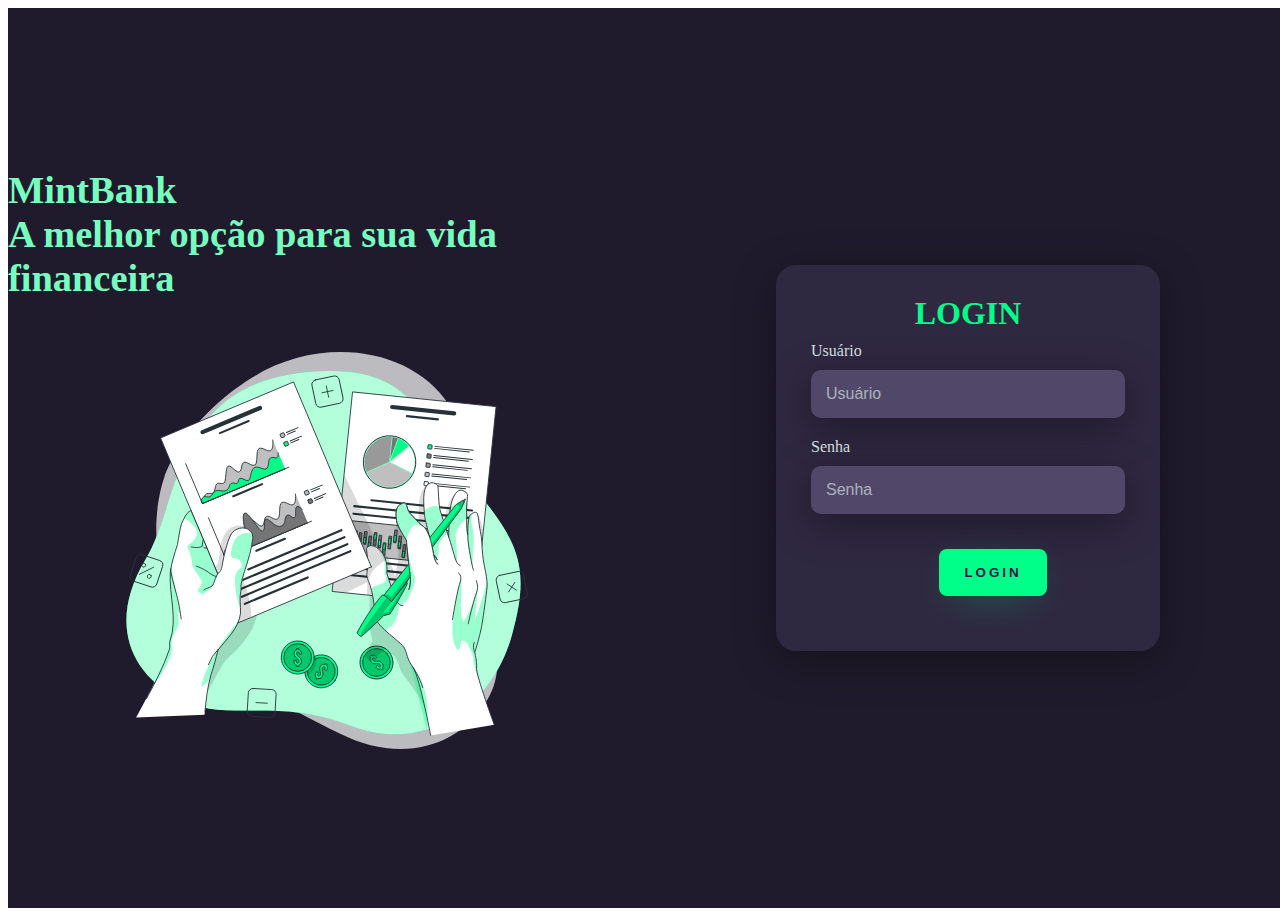
<file: index.html>
<!DOCTYPE html>
<html lang="pt-BR">
<head>
    <meta charset="UTF-8">
    <meta name="viewport" content="width=device-width, initial-scale=1.0">
    <title>Tela de login</title>
    <link rel="stylesheet" href=style.css>
    <title>Login</title>
</head>
<body>
    <div class="main-login">
         <div class="left-login">
             <h1>MintBank<br> A melhor opção para sua vida financeira</h1>
            <img src="Finanças.svg" class="left-login-image" alt="Finanças">
        </div>
        <div class="right-login">
            <div class="card-login">
                <h1>LOGIN</h1>
                <div class="textfield">
                    <label for="usuario">Usuário</label>
                    <input type="text" name="usuario" placeholder="Usuário">
                </div>
                <div class="textfield">
                    <label for="senha">Senha</label>
                    <input type="password" name="senha" placeholder="Senha">
                </div>              
                <a href="cadastro.html"><button class="btn-login">Login</button></a>
            </div>
        </div>
    </div>
</body>
</html>
</file>
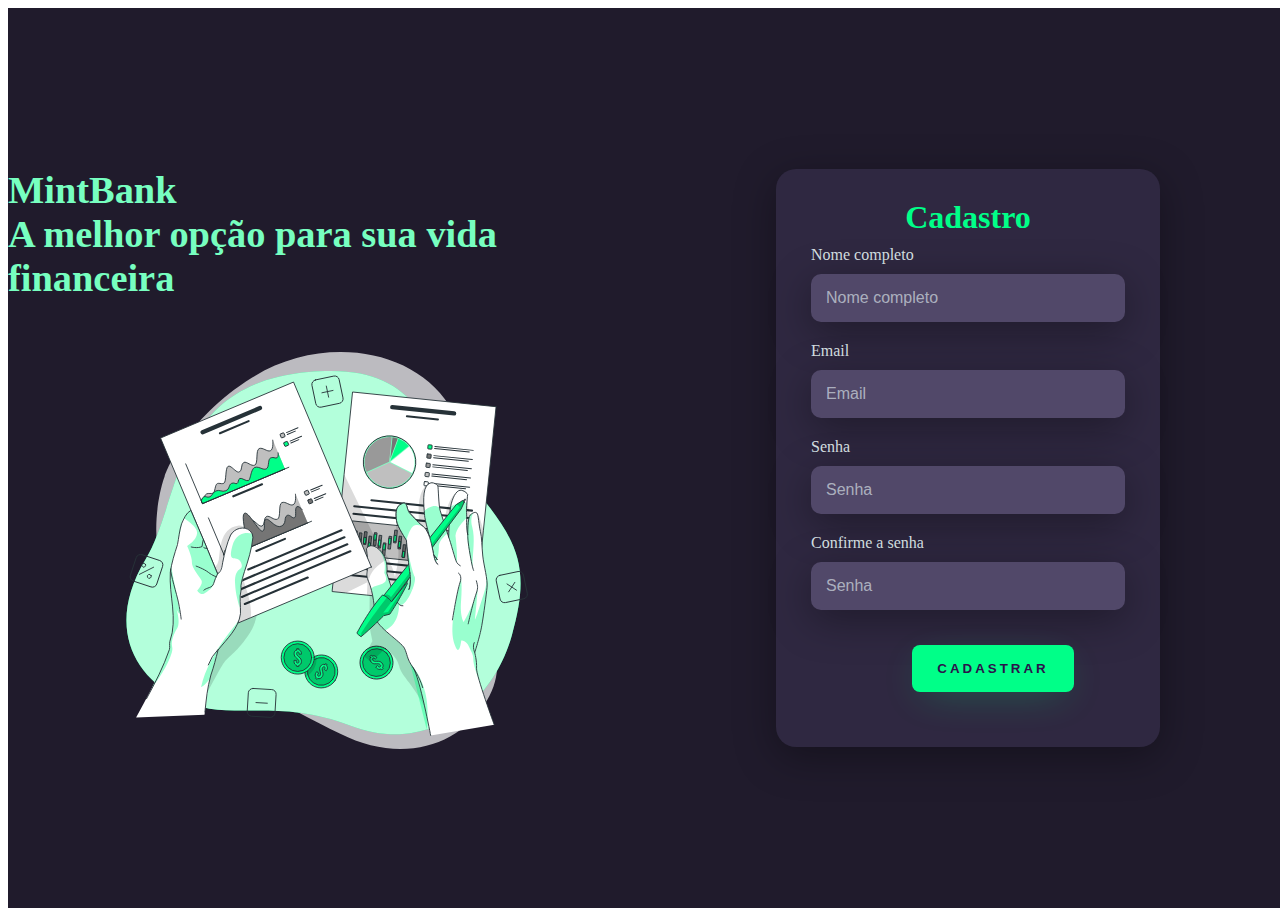
<file: cadastro.html>
<!DOCTYPE html>
<html lang="pt-BR">
<head>
    <meta charset="UTF-8">
    <meta name="viewport" content="width=device-width, initial-scale=1.0">
    <title>Tela de cadastro</title>
    <link rel="stylesheet" href=style.css>
    <title>Login</title>
</head>
<body>
    <div class="main-login">
         <div class="left-login">
             <h1>MintBank<br> A melhor opção para sua vida financeira</h1>
            <img src="Finanças.svg" class="left-login-image" alt="Finanças">
        </div>
        <div class="right-login">
            <div class="card-login">
                <h1>Cadastro</h1>
                <div class="textfield">
                    <label for="usuario">Nome completo</label>
                    <input type="text" name="Nome" placeholder="Nome completo">
                </div>
                <div class="textfield">
                    <label for="email">Email</label>
                    <input type="text" name="email" placeholder="Email">
                </div>
                <div class="textfield">
                    <label for="senha">Senha</label>
                    <input type="password" name="senha" placeholder="Senha">
                </div>           
                <div class="textfield">
                    <label for="senha">Confirme a senha</label>
                    <input type="password" name="senha" placeholder="Senha">
                </div>            
                <a href="#"><button class="btn-login">Cadastrar</button></a>
            </div>
        </div>
    </div>
</body>
</html>
</file>
